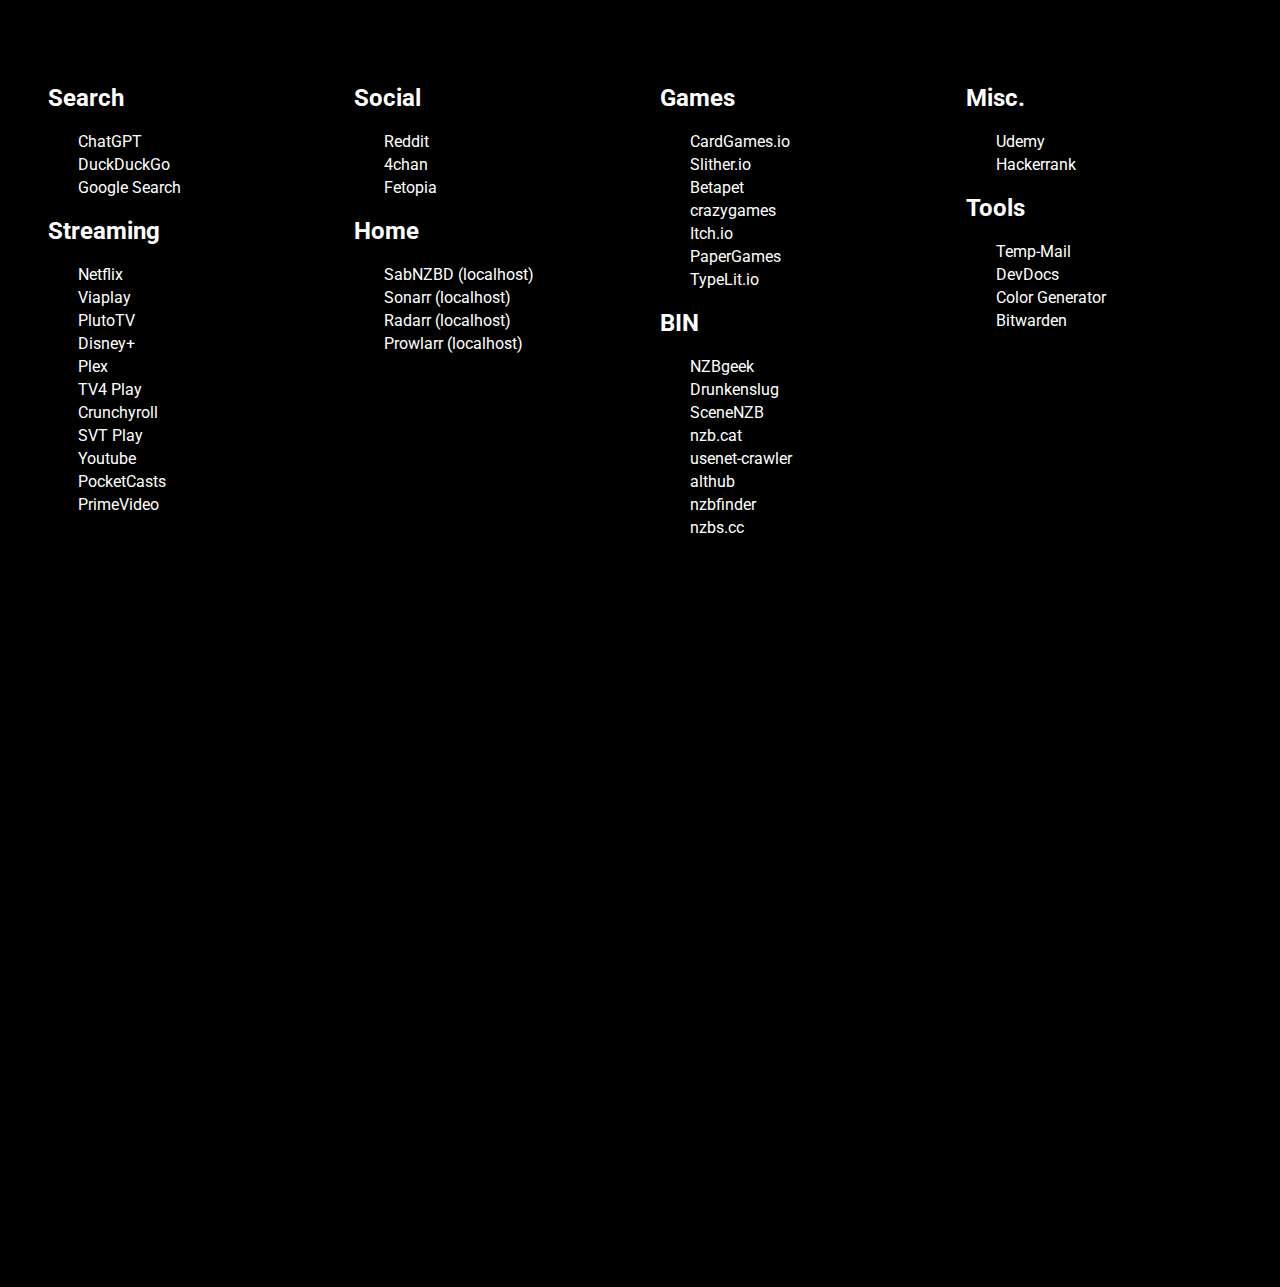
<file: index.html>
<!DOCTYPE html>
<html>
<head>
<title>Page Redirection</title>
<meta http-equiv="refresh" content="0; url=home.html">
</head>
<body>

<p>If you are not redirected automatically, follow this <a href="home.html">link</a>.</p>

</body>
</html>
</file>
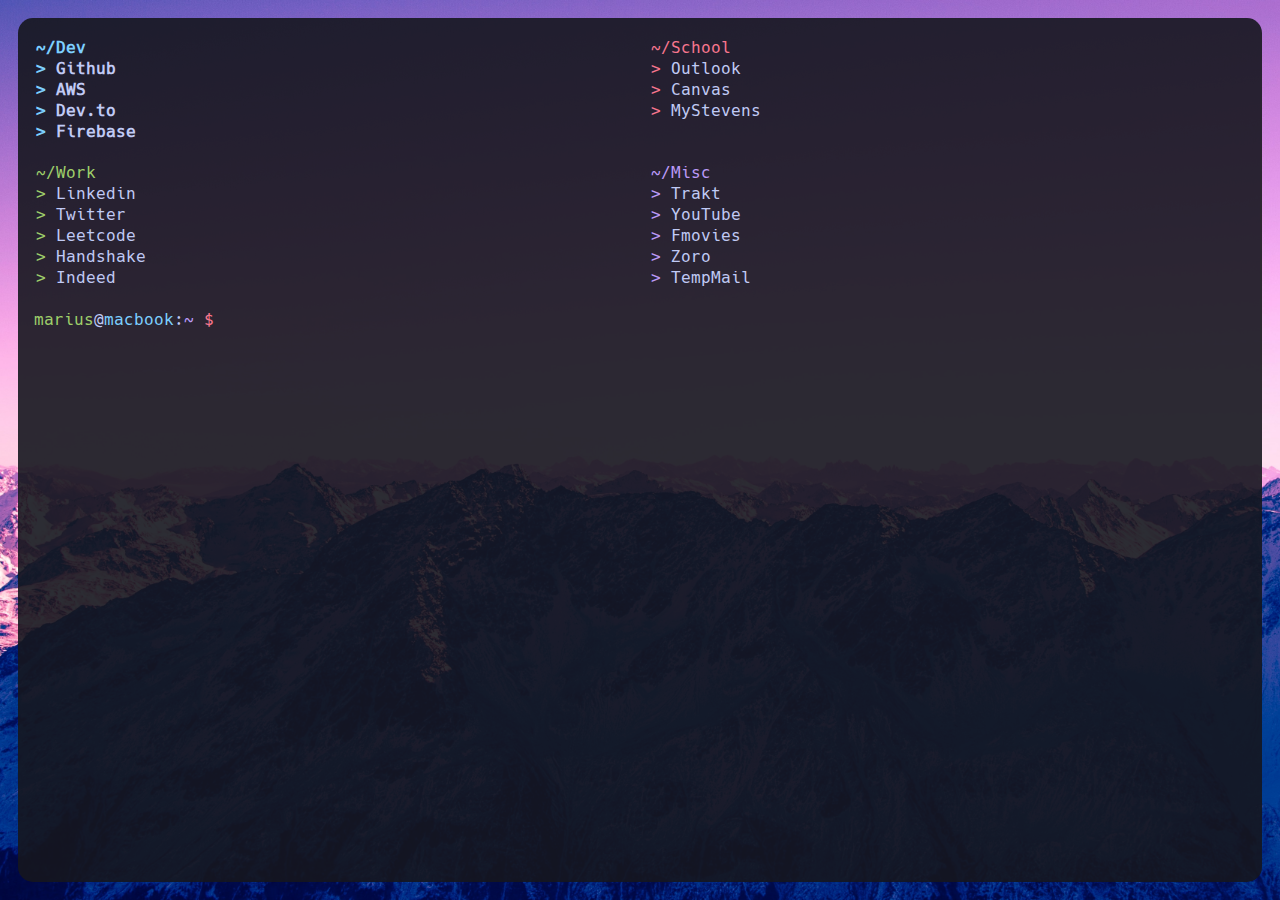
<file: two/index.html>
<!DOCTYPE html>
<html>
  <head>
    <title>~/</title>
    <link rel="shortcut icon" type="image/png" href="favicon.png" />
    <link rel="stylesheet" type="text/css" href="styles/main.css" />
  </head>
  <body id="body">
    <!-- <header class="status-bar"></header> -->
    <div class="pad-terminal">
      <div class="scrollable">
        <div id="terminal">
          <div id="output"></div>
          <div class="prompt">
            <span class="green">marius</span>
            <span>@</span>
            <span class="cyan">macbook</span>
            <span>:</span>
            <span class="purple">~</span>
            <span class="red">&nbsp;$&nbsp;</span>
            <input id="input" tabindex="1" autofocus />
          </div>
        </div>
      </div>
    </div>
    <script type="module" src="js/main.js" hidden></script>
  </body>
</html>
</file>
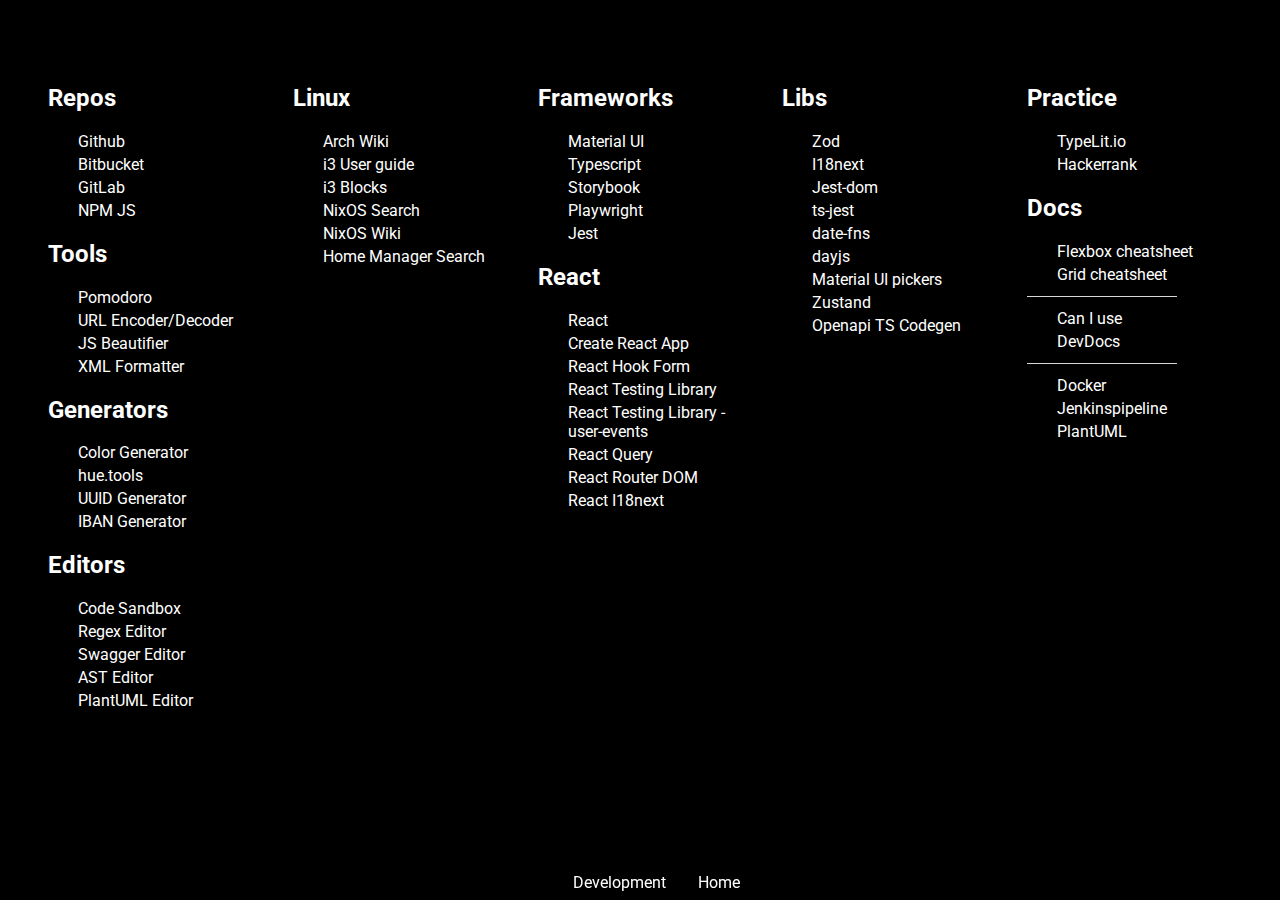
<file: development.html>
<html>
  <head>
    <title>Development</title>

    <link
      rel="apple-touch-icon"
      sizes="180x180"
      href="public/favicon/apple-touch-icon.png"
    />
    <link
      rel="icon"
      type="image/png"
      sizes="32x32"
      href="public/favicon/favicon-32x32.png"
    />
    <link
      rel="icon"
      type="image/png"
      sizes="16x16"
      href="public/favicon/favicon-16x16.png"
    />
    <link rel="manifest" href="public/favicon/site.webmanifest" />

    <link rel="stylesheet" type="text/css" href="css/styles.css" />

    <link
      rel="stylesheet"
      href="https://cdnjs.cloudflare.com/ajax/libs/font-awesome/6.4.0/css/all.min.css"
      integrity="sha512-iecdLmaskl7CVkqkXNQ/ZH/XLlvWZOJyj7Yy7tcenmpD1ypASozpmT/E0iPtmFIB46ZmdtAc9eNBvH0H/ZpiBw=="
      crossorigin="anonymous"
      referrerpolicy="no-referrer"
    />

    <meta name="viewport" content="width=device-width, initial-scale=1" />
  </head>
  <body>
    <div class="page">
      
      <div class="column">
        
        <div class="category">
          <h2>Repos</h2>
          <div class="rows">
             
            <div class="ico"><i class="fab fa-github"></i></div>
            <div class="lbl">
              <a href="https://github.com/">Github</a>
            </div>
              
            <div class="ico"><i class="fab fa-bitbucket"></i></div>
            <div class="lbl">
              <a href="https://bitbucket.org/">Bitbucket</a>
            </div>
              
            <div class="ico"><i class="fab fa-gitlab"></i></div>
            <div class="lbl">
              <a href="https://gitlab.com/">GitLab</a>
            </div>
              
            <div class="ico"><i class="fas fa-industry"></i></div>
            <div class="lbl">
              <a href="https://www.npmjs.com/">NPM JS</a>
            </div>
             
          </div>
        </div>
        
        <div class="category">
          <h2>Tools</h2>
          <div class="rows">
             
            <div class="ico"><i class="fas fa-apple-whole"></i></div>
            <div class="lbl">
              <a href="https://pomofocus.io/">Pomodoro</a>
            </div>
              
            <div class="ico"><i class="fas fa-wrench"></i></div>
            <div class="lbl">
              <a href="https://meyerweb.com/eric/tools/dencoder/">URL Encoder&#x2F;Decoder</a>
            </div>
              
            <div class="ico"><i class="fas fa-edit"></i></div>
            <div class="lbl">
              <a href="http://jsbeautifier.org">JS Beautifier</a>
            </div>
              
            <div class="ico"><i class="fas fa-edit"></i></div>
            <div class="lbl">
              <a href="http://www.webtoolkitonline.com/xml-formatter.html">XML Formatter</a>
            </div>
             
          </div>
        </div>
        
        <div class="category">
          <h2>Generators</h2>
          <div class="rows">
             
            <div class="ico"><i class="fas fa-eyedropper"></i></div>
            <div class="lbl">
              <a href="https://fffuel.co/pppalette/">Color Generator</a>
            </div>
              
            <div class="ico"><i class="fas fa-swatchbook"></i></div>
            <div class="lbl">
              <a href="https://hue.tools/modify">hue.tools</a>
            </div>
              
            <div class="ico"><i class="fas fa-wrench"></i></div>
            <div class="lbl">
              <a href="https://www.uuidgenerator.net/">UUID Generator</a>
            </div>
              
            <div class="ico"><i class="fas fa-money-check-alt"></i></div>
            <div class="lbl">
              <a href="http://randomiban.com/?country=Germany">IBAN Generator</a>
            </div>
             
          </div>
        </div>
        
        <div class="category">
          <h2>Editors</h2>
          <div class="rows">
             
            <div class="ico"><i class="fas fa-edit"></i></div>
            <div class="lbl">
              <a href="https://codesandbox.io/">Code Sandbox</a>
            </div>
              
            <div class="ico"><i class="fas fa-edit"></i></div>
            <div class="lbl">
              <a href="https://regexr.com/">Regex Editor</a>
            </div>
              
            <div class="ico"><i class="fas fa-edit"></i></div>
            <div class="lbl">
              <a href="https://editor.swagger.io/">Swagger Editor</a>
            </div>
              
            <div class="ico"><i class="fas fa-edit"></i></div>
            <div class="lbl">
              <a href="https://astexplorer.net/">AST Editor</a>
            </div>
              
            <div class="ico"><i class="fas fa-edit"></i></div>
            <div class="lbl">
              <a href="https://plantuml-editor.kkeisuke.com/">PlantUML Editor</a>
            </div>
             
          </div>
        </div>
        
      </div>
      
      <div class="column">
        
        <div class="category">
          <h2>Linux</h2>
          <div class="rows">
             
            <div class="ico"><i class="fab fa-linux"></i></div>
            <div class="lbl">
              <a href="https://wiki.archlinux.org/">Arch Wiki</a>
            </div>
              
            <div class="ico"><i class="fas fa-th-large"></i></div>
            <div class="lbl">
              <a href="https://i3wm.org/docs/userguide.html">i3 User guide</a>
            </div>
              
            <div class="ico"><i class="fas fa-th-large"></i></div>
            <div class="lbl">
              <a href="https://vivien.github.io/i3blocks/">i3 Blocks</a>
            </div>
              
            <div class="ico"><i class="fas fa-snowflake"></i></div>
            <div class="lbl">
              <a href="https://search.nixos.org/packages">NixOS Search</a>
            </div>
              
            <div class="ico"><i class="fas fa-snowflake"></i></div>
            <div class="lbl">
              <a href="https://nixos.wiki/wiki/Main_Page">NixOS Wiki</a>
            </div>
              
            <div class="ico"><i class="fas fa-snowflake"></i></div>
            <div class="lbl">
              <a href="https://mipmip.github.io/home-manager-option-search/">Home Manager Search</a>
            </div>
             
          </div>
        </div>
        
      </div>
      
      <div class="column">
        
        <div class="category">
          <h2>Frameworks</h2>
          <div class="rows">
             
            <div class="ico"><i class="fas fa-book"></i></div>
            <div class="lbl">
              <a href="https://material-ui.com/components/grid/">Material UI</a>
            </div>
              
            <div class="ico"><i class="fas fa-book"></i></div>
            <div class="lbl">
              <a href="https://www.typescriptlang.org/docs/handbook/2/everyday-types.html">Typescript</a>
            </div>
              
            <div class="ico"><i class="fas fa-book"></i></div>
            <div class="lbl">
              <a href="https://storybook.js.org/docs/react/get-started/introduction">Storybook</a>
            </div>
              
            <div class="ico"><i class="fas fa-book"></i></div>
            <div class="lbl">
              <a href="https://www.typescriptlang.org/docs/handbook/2/everyday-types.html">Playwright</a>
            </div>
              
            <div class="ico"><i class="fas fa-book"></i></div>
            <div class="lbl">
              <a href="https://jestjs.io/docs/en/getting-started">Jest</a>
            </div>
             
          </div>
        </div>
        
        <div class="category">
          <h2>React</h2>
          <div class="rows">
             
            <div class="ico"><i class="fas fa-book"></i></div>
            <div class="lbl">
              <a href="https://reactjs.org/docs/getting-started.html">React</a>
            </div>
              
            <div class="ico"><i class="fas fa-book"></i></div>
            <div class="lbl">
              <a href="https://create-react-app.dev/">Create React App</a>
            </div>
              
            <div class="ico"><i class="fas fa-book"></i></div>
            <div class="lbl">
              <a href="https://react-hook-form.com/get-started/#Quickstart">React Hook Form</a>
            </div>
              
            <div class="ico"><i class="fas fa-book"></i></div>
            <div class="lbl">
              <a href="https://testing-library.com/docs/react-testing-library/cheatsheet">React Testing Library</a>
            </div>
              
            <div class="ico"><i class="fas fa-book"></i></div>
            <div class="lbl">
              <a href="https://github.com/testing-library/user-event">React Testing Library - user-events</a>
            </div>
              
            <div class="ico"><i class="fas fa-book"></i></div>
            <div class="lbl">
              <a href="https://react-query.tanstack.com/quick-start">React Query</a>
            </div>
              
            <div class="ico"><i class="fas fa-book"></i></div>
            <div class="lbl">
              <a href="https://reactrouterdotcom.fly.dev/docs/en/v6/getting-started/overview">React Router DOM</a>
            </div>
              
            <div class="ico"><i class="fas fa-book"></i></div>
            <div class="lbl">
              <a href="https://react.i18next.com/">React I18next</a>
            </div>
             
          </div>
        </div>
        
      </div>
      
      <div class="column">
        
        <div class="category">
          <h2>Libs</h2>
          <div class="rows">
             
            <div class="ico"><i class="fas fa-book"></i></div>
            <div class="lbl">
              <a href="https://zod.dev/">Zod</a>
            </div>
              
            <div class="ico"><i class="fas fa-book"></i></div>
            <div class="lbl">
              <a href="https://www.i18next.com/overview/configuration-options">I18next</a>
            </div>
              
            <div class="ico"><i class="fas fa-book"></i></div>
            <div class="lbl">
              <a href="https://github.com/testing-library/jest-dom">Jest-dom</a>
            </div>
              
            <div class="ico"><i class="fas fa-book"></i></div>
            <div class="lbl">
              <a href="https://kulshekhar.github.io/ts-jest/user/test-helpers">ts-jest</a>
            </div>
              
            <div class="ico"><i class="fas fa-book"></i></div>
            <div class="lbl">
              <a href="https://date-fns.org/v2.22.1/docs/Getting-Started">date-fns</a>
            </div>
              
            <div class="ico"><i class="fas fa-book"></i></div>
            <div class="lbl">
              <a href="https://day.js.org/docs/en/installation/installation">dayjs</a>
            </div>
              
            <div class="ico"><i class="fas fa-book"></i></div>
            <div class="lbl">
              <a href="https://material-ui-pickers.dev/demo/datepicker">Material UI pickers</a>
            </div>
              
            <div class="ico"><i class="fas fa-book"></i></div>
            <div class="lbl">
              <a href="https://github.com/pmndrs/zustand">Zustand</a>
            </div>
              
            <div class="ico"><i class="fas fa-book"></i></div>
            <div class="lbl">
              <a href="https://github.com/ferdikoomen/openapi-typescript-codegen">Openapi TS Codegen</a>
            </div>
             
          </div>
        </div>
        
      </div>
      
      <div class="column">
        
        <div class="category">
          <h2>Practice</h2>
          <div class="rows">
             
            <div class="ico"><i class="fas fa-keyboard"></i></div>
            <div class="lbl">
              <a href="https://www.typelit.io">TypeLit.io</a>
            </div>
              
            <div class="ico"><i class="fab fa-hackerrank"></i></div>
            <div class="lbl">
              <a href="https://www.hackerrank.com/dashboard">Hackerrank</a>
            </div>
             
          </div>
        </div>
        
        <div class="category">
          <h2>Docs</h2>
          <div class="rows">
             
            <div class="ico"><i class="fas fa-question"></i></div>
            <div class="lbl">
              <a href="https://flexboxsheet.com/">Flexbox cheatsheet</a>
            </div>
              
            <div class="ico"><i class="fas fa-question"></i></div>
            <div class="lbl">
              <a href="https://grid.malven.co/">Grid cheatsheet</a>
            </div>
              
            <div class="separator"></div>
              
            <div class="ico"><i class="fas fa-wand-magic-sparkles"></i></div>
            <div class="lbl">
              <a href="https://caniuse.com/">Can I use</a>
            </div>
              
            <div class="ico"><i class="fas fa-code"></i></div>
            <div class="lbl">
              <a href="https://devdocs.io/">DevDocs</a>
            </div>
              
            <div class="separator"></div>
              
            <div class="ico"><i class="fas fa-book"></i></div>
            <div class="lbl">
              <a href="https://docs.docker.com/reference/">Docker</a>
            </div>
              
            <div class="ico"><i class="fas fa-book"></i></div>
            <div class="lbl">
              <a href="https://www.jenkins.io/doc/book/pipeline/syntax/">Jenkinspipeline</a>
            </div>
              
            <div class="ico"><i class="fas fa-book"></i></div>
            <div class="lbl">
              <a href="https://plantuml.com/">PlantUML</a>
            </div>
             
          </div>
        </div>
        
      </div>
      
    </div>
    <div class="navigation">
      
      <a href="development.html">Development</a>
      
      <a href="home.html">Home</a>
      
    </div>
  </body>
</html>
</file>
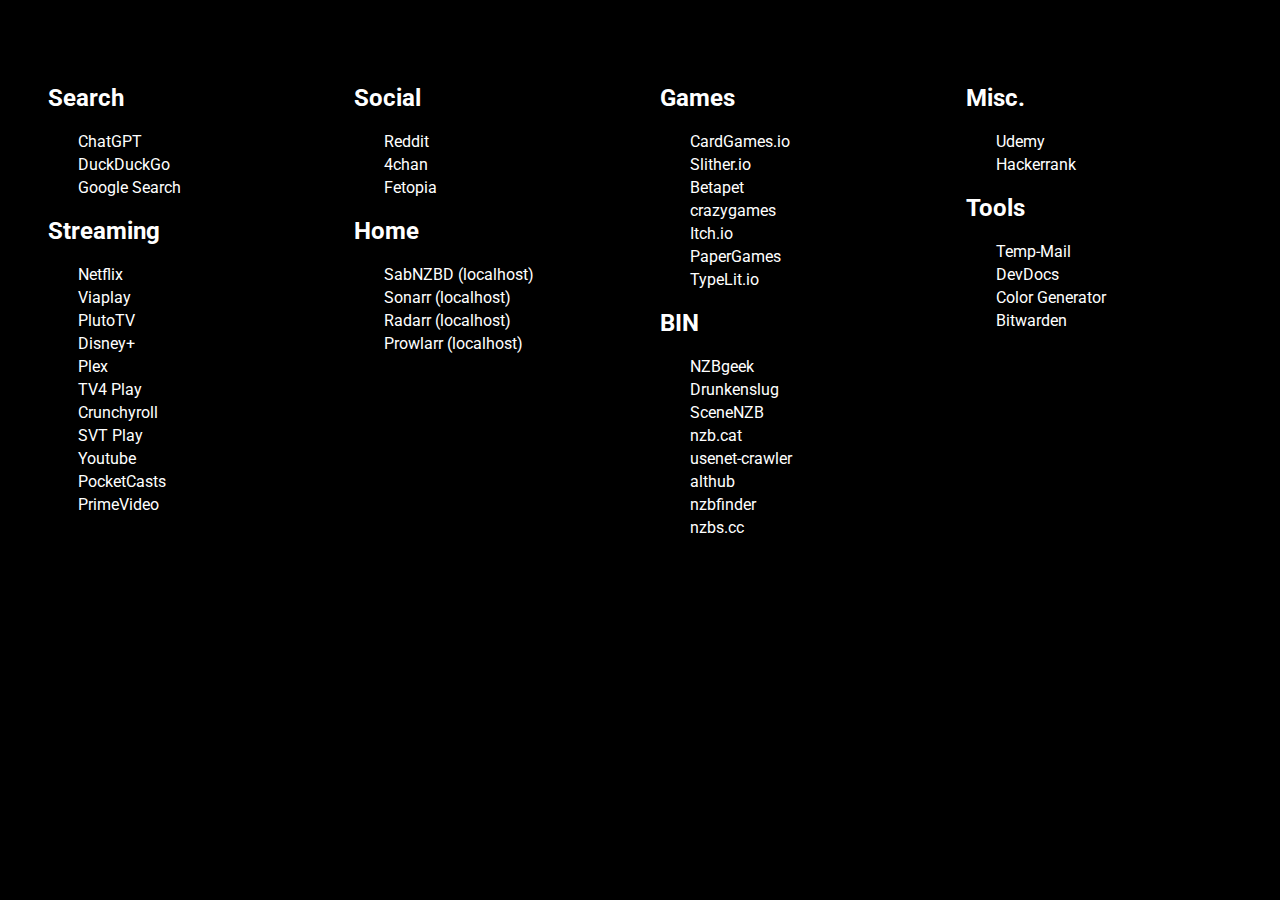
<file: home.html>
<html>
  <head>
    <title>Start</title>

    <link
      rel="apple-touch-icon"
      sizes="180x180"
      href="public/favicon/apple-touch-icon.png"
    />
    <link
      rel="icon"
      type="image/png"
      sizes="32x32"
      href="public/favicon/favicon-32x32.png"
    />
    <link
      rel="icon"
      type="image/png"
      sizes="16x16"
      href="public/favicon/favicon-16x16.png"
    />
    <link rel="manifest" href="public/favicon/site.webmanifest" />

    <link rel="stylesheet" type="text/css" href="css/styles.css" />

    <link
      rel="stylesheet"
      href="https://cdnjs.cloudflare.com/ajax/libs/font-awesome/6.4.0/css/all.min.css"
      integrity="sha512-iecdLmaskl7CVkqkXNQ/ZH/XLlvWZOJyj7Yy7tcenmpD1ypASozpmT/E0iPtmFIB46ZmdtAc9eNBvH0H/ZpiBw=="
      crossorigin="anonymous"
      referrerpolicy="no-referrer"
    />

    <meta name="viewport" content="width=device-width, initial-scale=1" />
  </head>
  <body>
    <div class="page">
      
      <div class="column">
        
        <div class="category">
          <h2>Search</h2>
          <div class="rows">
             
            <div class="ico"><i class="fa-solid fa-robot"></i></div>
            <div class="lbl">
              <a href="https://chat.openai.com/">ChatGPT</a>
            </div>
              
            <div class="ico"><i class="fa-solid fa-magnifying-glass"></i></div>
            <div class="lbl">
              <a href="https://duckduckgo.com/">DuckDuckGo</a>
            </div>
              
            <div class="ico"><i class="fa-solid fa-magnifying-glass"></i></div>
            <div class="lbl">
              <a href="https://www.google.com/">Google Search</a>
            </div>
             
          </div>
        </div>
        
        <div class="category">
          <h2>Streaming</h2>
          <div class="rows">
             
            <div class="ico"><i class="fa-solid fa-film"></i></div>
            <div class="lbl">
              <a href="https://www.netflix.com/browse">Netflix</a>
            </div>
              
            <div class="ico"><i class="fa-solid fa-film"></i></div>
            <div class="lbl">
              <a href="https://viaplay.se/">Viaplay</a>
            </div>
              
            <div class="ico"><i class="fa-solid fa-film"></i></div>
            <div class="lbl">
              <a href="https://pluto.tv/">PlutoTV</a>
            </div>
              
            <div class="ico"><i class="fa-solid fa-film"></i></div>
            <div class="lbl">
              <a href="https://www.disneyplus.com">Disney+</a>
            </div>
              
            <div class="ico"><i class="fa-solid fa-film"></i></div>
            <div class="lbl">
              <a href="https://app.plex.tv/desktop/#!/">Plex</a>
            </div>
              
            <div class="ico"><i class="fa-solid fa-film"></i></div>
            <div class="lbl">
              <a href="https://www.tv4play.se">TV4 Play</a>
            </div>
                          
            <div class="ico"><i class="fa-solid fa-film"></i></div>
            <div class="lbl">
              <a href="https://www.crunchyroll.com">Crunchyroll</a>
            </div>
                    
            <div class="ico"><i class="fa-solid fa-film"></i></div>
            <div class="lbl">
              <a href="https://www.svtplay.se">SVT Play</a>
            </div>
                           
            <div class="ico"><i class="fa-solid fa-film"></i></div>
            <div class="lbl">
              <a href="https://www.youtube.com">Youtube</a>
            </div>
                           
            <div class="ico"><i class="fa-solid fa-film"></i></div>
            <div class="lbl">
              <a href="https://play.pocketcasts.com">PocketCasts</a>
            </div>

            <div class="ico"><i class="fa-solid fa-film"></i></div>
            <div class="lbl">
              <a href="https://www.primevideo.com/">PrimeVideo</a>
            </div>  
          </div>
        </div>
        
      </div>
      
      <div class="column">
        
        <div class="category">
          <h2>Social</h2>
          <div class="rows">
             
            <div class="ico"><i class="fa-brands fa-reddit"></i></div>
            <div class="lbl">
              <a href="https://www.reddit.com">Reddit</a>
            </div>
              
            <div class="ico"><i class="fa-solid fa-clover"></i></div>
            <div class="lbl">
              <a href="https://4chan.org">4chan</a>
            </div>
              
            <div class="ico"><i class="fa-solid fa-baseball-bat-ball"></i></div>
            <div class="lbl">
              <a href="https://www.fetopia.com">Fetopia</a>
            </div>
             
          </div>
        </div>
        
        <div class="category">
          <h2>Home</h2>
          <div class="rows">
             
            <div class="ico"><i class="fa-regular fa-file-zipper"></i></div>
            <div class="lbl">
              <a href="https://localhost:8080/">SabNZBD (localhost)</a>
            </div>
              
            <div class="ico"><i class="fa-regular fa-file-zipper"></i></div>
            <div class="lbl">
              <a href="http://localhost:8989/calendar">Sonarr (localhost)</a>
            </div>
              
            <div class="ico"><i class="fa-regular fa-file-zipper"></i></div>
            <div class="lbl">
              <a href="http://localhost:7878/calendar">Radarr (localhost)</a>
            </div>

            <div class="ico"><i class="fa-regular fa-file-zipper"></i></div>
            <div class="lbl">
              <a href="http://localhost:9696/">Prowlarr (localhost)</a>
            </div>             
             
          </div>
        </div>
        
      </div>
      
      <div class="column">
        
        <div class="category">
          <h2>Games</h2>
          <div class="rows">
             
            <div class="ico"><i class="fa-solid fa-dice"></i></div>
            <div class="lbl">
              <a href="https://cardgames.io/">CardGames.io</a>
            </div>
              
            <div class="ico"><i class="fa-solid fa-worm"></i></div>
            <div class="lbl">
              <a href="http://slither.io/">Slither.io</a>
            </div>
                           
            <div class="ico"><i class="fa-solid fa-b"></i></div>
            <div class="lbl">
              <a href="https://www.betapet.se/startpage_se/">Betapet</a>
            </div>
                                        
            <div class="ico"><i class="fa-solid fa-c"></i></div>
            <div class="lbl">
              <a href="https://www.crazygames.com/">crazygames</a>
            </div>
                                        
            <div class="ico"><i class="fa-solid fa-i"></i></div>
            <div class="lbl">
              <a href="https://itch.io/games/genre-strategy/html5/platform-web">Itch.io</a>
            </div>
                                        
            <div class="ico"><i class="fa-solid fa-p"></i></div>
            <div class="lbl">
              <a href="https://papergames.io/en/">PaperGames</a>
            </div>

            <div class="ico"><i class="fas fa-keyboard"></i></div>
            <div class="lbl">
              <a href="https://www.typelit.io">TypeLit.io</a>
            </div>
          </div>
        </div>
        
        <div class="category">
          <h2>BIN</h2>
          <div class="rows">
             
            <div class="ico"><i class="fa-solid fa-n"></i></div>
            <div class="lbl">
              <a href="https://nzbgeek.info">NZBgeek</a>
            </div>
               
            <div class="ico"><i class="fa-solid fa-d"></i></div>
            <div class="lbl">
              <a href="https://drunkenslug.com/">Drunkenslug</a>
            </div>
                          
            <div class="ico"><i class="fa-solid fa-s"></i></div>
            <div class="lbl">
              <a href="https://scenenzbs.com/">SceneNZB</a>
            </div>

            <div class="ico"><i class="fa-solid fa-n"></i></div>
            <div class="lbl">
              <a href="https://nzb.cat/index.php">nzb.cat</a>
            </div>
                          
            <div class="ico"><i class="fa-solid fa-u"></i></div>
            <div class="lbl">
              <a href="https://www.usenet-crawler.com">usenet-crawler</a>
            </div>
                          
            <div class="ico"><i class="fa-solid fa-a"></i></div>
            <div class="lbl">
              <a href="https://althub.co.za/">althub</a>
            </div>

            <div class="ico"><i class="fa-solid fa-n"></i></div>
            <div class="lbl">
              <a href="https://nzbfinder.ws/">nzbfinder</a>
            </div>  

            <div class="ico"><i class="fa-solid fa-n"></i></div>
            <div class="lbl">
              <a href="https://nzbs.cc">nzbs.cc</a>
            </div>                  
          </div>
        </div>
             
       
      </div>
    <div class="column">
      <div class="category">
        <h2>Misc.</h2>
        <div class="rows">
           
          <div class="ico"><i class="fa-solid fa-book"></i></div>
          <div class="lbl">
            <a href="https://www.udemy.com/home/my-courses/learning/">Udemy</a>
          </div>

          <div class="ico"><i class="fab fa-hackerrank"></i></div>
          <div class="lbl">
            <a href="https://www.hackerrank.com/dashboard">Hackerrank</a>
          </div>
    </div>
    <h2>Tools</h2>
    <div class="rows">
       
      <div class="ico"><i class="fa-solid fa-envelope"></i></div>
      <div class="lbl">
        <a href="https://temp-mail.org/en/">Temp-Mail</a>
      </div>

      <div class="ico"><i class="fas fa-code"></i></div>
      <div class="lbl">
        <a href="https://devdocs.io/">DevDocs</a>
      </div>

      <div class="ico"><i class="fas fa-eyedropper"></i></div>
      <div class="lbl">
        <a href="https://fffuel.co/pppalette/">Color Generator</a>
      </div>

      <div class="ico"><i class="fa-solid fa-lock"></i></div>
      <div class="lbl">
        <a href="https://vault.bitwarden.com/#/login">Bitwarden</a>
      </div>

</div>
    </div>
    <div class="navigation">
      
      <!--<a href="development.html">Development</a>
      
      <a href="home.html">Home</a>-->
      
    </div>
  </body>
</html>
</file>
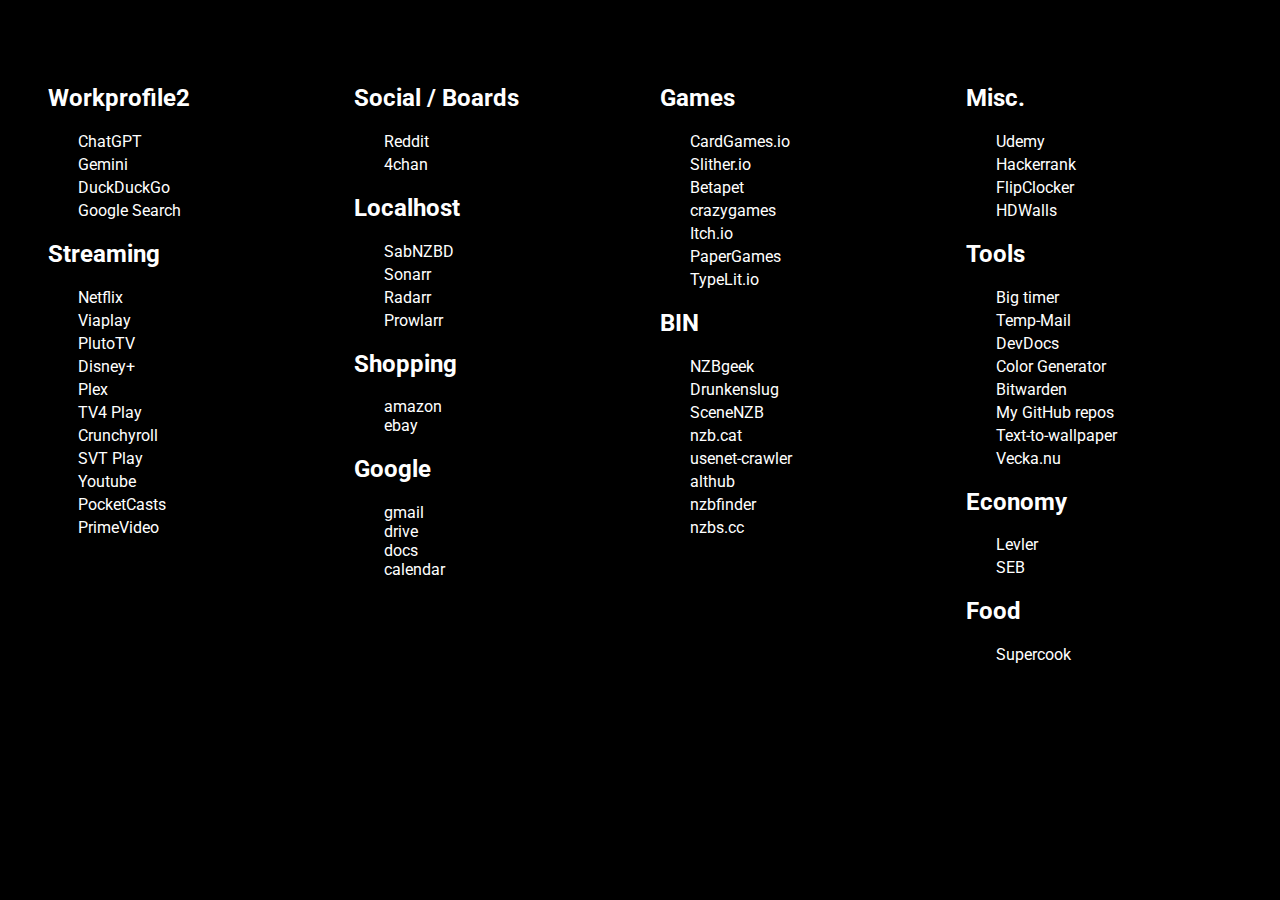
<file: work.html>
<html>
  <head>
    <title>Start somewhere...</title>

    <link
      rel="apple-touch-icon"
      sizes="180x180"
      href="public/favicon/apple-touch-icon.png"
    />
    <link
      rel="icon"
      type="image/png"
      sizes="32x32"
      href="public/favicon/favicon-32x32.png"
    />
    <link
      rel="icon"
      type="image/png"
      sizes="16x16"
      href="public/favicon/favicon-16x16.png"
    />
    <link rel="manifest" href="public/favicon/site.webmanifest" />

    <link rel="stylesheet" type="text/css" href="css/styles.css" />

    <link
      rel="stylesheet"
      href="https://cdnjs.cloudflare.com/ajax/libs/font-awesome/6.4.0/css/all.min.css"
      integrity="sha512-iecdLmaskl7CVkqkXNQ/ZH/XLlvWZOJyj7Yy7tcenmpD1ypASozpmT/E0iPtmFIB46ZmdtAc9eNBvH0H/ZpiBw=="
      crossorigin="anonymous"
      referrerpolicy="no-referrer"
    />

    <meta name="viewport" content="width=device-width, initial-scale=1" />
  </head>
  <body>
    <div class="page">
      
      <div class="column">
        
        <div class="category">
          <h2>Workprofile2</h2>
          <div class="rows">
             
            <div class="ico"><i class="fa-solid fa-robot"></i></div>
            <div class="lbl">
              <a href="https://chat.openai.com/">ChatGPT</a>
            </div>
            
            <div class="ico"><i class="fa-solid fa-robot"></i></div>
            <div class="lbl">
              <a href="https://gemini.google.com/">Gemini</a>
            </div>

            <div class="ico"><i class="fa-solid fa-magnifying-glass"></i></div>
            <div class="lbl">
              <a href="https://duckduckgo.com/">DuckDuckGo</a>
            </div>
              
            <div class="ico"><i class="fa-solid fa-magnifying-glass"></i></div>
            <div class="lbl">
              <a href="https://www.google.com/">Google Search</a>
            </div>
             
          </div>
        </div>
        
        <div class="category">
          <h2>Streaming</h2>
          <div class="rows">
             
            <div class="ico"><i class="fa-solid fa-film"></i></div>
            <div class="lbl">
              <a href="https://www.netflix.com/browse">Netflix</a>
            </div>
              
            <div class="ico"><i class="fa-solid fa-film"></i></div>
            <div class="lbl">
              <a href="https://viaplay.se/">Viaplay</a>
            </div>
              
            <div class="ico"><i class="fa-solid fa-film"></i></div>
            <div class="lbl">
              <a href="https://pluto.tv/">PlutoTV</a>
            </div>
              
            <div class="ico"><i class="fa-solid fa-film"></i></div>
            <div class="lbl">
              <a href="https://www.disneyplus.com">Disney+</a>
            </div>
              
            <div class="ico"><i class="fa-solid fa-film"></i></div>
            <div class="lbl">
              <a href="https://app.plex.tv/desktop/#!/">Plex</a>
            </div>
              
            <div class="ico"><i class="fa-solid fa-film"></i></div>
            <div class="lbl">
              <a href="https://www.tv4play.se">TV4 Play</a>
            </div>
                          
            <div class="ico"><i class="fa-solid fa-film"></i></div>
            <div class="lbl">
              <a href="https://www.crunchyroll.com">Crunchyroll</a>
            </div>
                    
            <div class="ico"><i class="fa-solid fa-film"></i></div>
            <div class="lbl">
              <a href="https://www.svtplay.se">SVT Play</a>
            </div>
                           
            <div class="ico"><i class="fa-solid fa-film"></i></div>
            <div class="lbl">
              <a href="https://www.youtube.com">Youtube</a>
            </div>
                           
            <div class="ico"><i class="fa-solid fa-film"></i></div>
            <div class="lbl">
              <a href="https://play.pocketcasts.com">PocketCasts</a>
            </div>

            <div class="ico"><i class="fa-brands fa-amazon"></i></div>
            <div class="lbl">
              <a href="https://www.primevideo.com/">PrimeVideo</a>
            </div>  
          </div>
        </div>
        
      </div>
      
      <div class="column">
        
        <div class="category">
          <h2>Social / Boards</h2>
          <div class="rows">
             
            <div class="ico"><i class="fa-brands fa-reddit"></i></div>
            <div class="lbl">
              <a href="https://www.reddit.com">Reddit</a>
            </div>
              
            <div class="ico"><i class="fa-solid fa-clover"></i></div>
            <div class="lbl">
              <a href="https://4chan.org">4chan</a>
            </div>
          </div>
        </div>
        
        <div class="category">
          <h2>Localhost</h2>
          <div class="rows">
             
            <div class="ico"><i class="fa-regular fa-file-zipper"></i></div>
            <div class="lbl">
              <a href="https://localhost:8080/">SabNZBD</a>
            </div>
              
            <div class="ico"><i class="fa-regular fa-file-zipper"></i></div>
            <div class="lbl">
              <a href="http://localhost:8989/calendar">Sonarr</a>
            </div>
              
            <div class="ico"><i class="fa-regular fa-file-zipper"></i></div>
            <div class="lbl">
              <a href="http://localhost:7878/calendar">Radarr</a>
            </div>

            <div class="ico"><i class="fa-regular fa-file-zipper"></i></div>
            <div class="lbl">
              <a href="http://localhost:9696/">Prowlarr</a>
            </div>             
             
          </div>
        </div>
        <div class="category">
          <h2>Shopping</h2>
          <div class="rows"> 
            <div class="ico"><i class="fa-brands fa-amazon"></i></div>
            <div class="lbl">
              <a href="https://www.amazon.se/">amazon</a>
            </div>
            
          </div>
          <div class="rows"> 
            <div class="ico"><i class="fa-brands fa-ebay"></i></div>
            <div class="lbl">
              <a href="https://www.ebay.com/">ebay</a>
            </div>
            
          </div>
        </div>
        <div class="category">
          <h2>Google</h2>
          <div class="rows"> 
            <div class="ico"><i class="fa-brands fa-google"></i></div>
            <div class="lbl">
              <a href="https://www.gmail.com">gmail</a>
            </div>
            
          </div>
          <div class="rows"> 
            <div class="ico"><i class="fa-brands fa-google-drive"></i></div>
            <div class="lbl">
              <a href="https://drive.google.com">drive</a>
            </div>
            
          </div>
          <div class="rows"> 
            <div class="ico"><i class="fa-brands fa-google"></i></div>
            <div class="lbl">
              <a href="https://docs.google.com">docs</a>
            </div>
            
          </div>
          <div class="rows"> 
            <div class="ico"><i class="fa-brands fa-google"></i></div>
            <div class="lbl">
              <a href="https://calendar.google.com">calendar</a>
            </div>
            
          </div>
        </div>
      </div>
      
      <div class="column">
        
        <div class="category">
          <h2>Games</h2>
          <div class="rows">
             
            <div class="ico"><i class="fa-solid fa-dice"></i></div>
            <div class="lbl">
              <a href="https://cardgames.io/">CardGames.io</a>
            </div>
              
            <div class="ico"><i class="fa-solid fa-worm"></i></div>
            <div class="lbl">
              <a href="http://slither.io/">Slither.io</a>
            </div>
                           
            <div class="ico"><i class="fa-solid fa-b"></i></div>
            <div class="lbl">
              <a href="https://www.betapet.se/startpage_se/">Betapet</a>
            </div>
                                        
            <div class="ico"><i class="fa-solid fa-c"></i></div>
            <div class="lbl">
              <a href="https://www.crazygames.com/">crazygames</a>
            </div>
                                        
            <div class="ico"><i class="fa-solid fa-i"></i></div>
            <div class="lbl">
              <a href="https://itch.io/games/genre-strategy/html5/platform-web">Itch.io</a>
            </div>
                                        
            <div class="ico"><i class="fa-solid fa-p"></i></div>
            <div class="lbl">
              <a href="https://papergames.io/en/">PaperGames</a>
            </div>

            <div class="ico"><i class="fas fa-keyboard"></i></div>
            <div class="lbl">
              <a href="https://www.typelit.io">TypeLit.io</a>
            </div>
          </div>
        </div>
        
        <div class="category">
          <h2>BIN</h2>
          <div class="rows">
             
            <div class="ico"><i class="fa-solid fa-n"></i></div>
            <div class="lbl">
              <a href="https://nzbgeek.info">NZBgeek</a>
            </div>
               
            <div class="ico"><i class="fa-solid fa-d"></i></div>
            <div class="lbl">
              <a href="https://drunkenslug.com/">Drunkenslug</a>
            </div>
                          
            <div class="ico"><i class="fa-solid fa-s"></i></div>
            <div class="lbl">
              <a href="https://scenenzbs.com/">SceneNZB</a>
            </div>

            <div class="ico"><i class="fa-solid fa-n"></i></div>
            <div class="lbl">
              <a href="https://nzb.cat/index.php">nzb.cat</a>
            </div>
                          
            <div class="ico"><i class="fa-solid fa-u"></i></div>
            <div class="lbl">
              <a href="https://www.usenet-crawler.com">usenet-crawler</a>
            </div>
                          
            <div class="ico"><i class="fa-solid fa-a"></i></div>
            <div class="lbl">
              <a href="https://althub.co.za/">althub</a>
            </div>

            <div class="ico"><i class="fa-solid fa-n"></i></div>
            <div class="lbl">
              <a href="https://nzbfinder.ws/">nzbfinder</a>
            </div>  

            <div class="ico"><i class="fa-solid fa-n"></i></div>
            <div class="lbl">
              <a href="https://nzbs.cc">nzbs.cc</a>
            </div>                  
          </div>
        </div>
             
       
      </div>
    <div class="column">
      <div class="category">
        <h2>Misc.</h2>
        <div class="rows">
          
          <div class="ico"><i class="fa-solid fa-book"></i></div>
          <div class="lbl">
            <a href="https://www.udemy.com/home/my-courses/learning/">Udemy</a>
          </div>

          <div class="ico"><i class="fab fa-hackerrank"></i></div>
          <div class="lbl">
            <a href="https://www.hackerrank.com/dashboard">Hackerrank</a>
          </div>

          <div class="ico"><i class="fa-solid fa-clock"></i></div>
          <div class="lbl">
            <a href="https://flipclocker.com/">FlipClocker</a>
          </div>

          <div class="ico"><i class="fa-solid fa-h"></i></div>
          <div class="lbl">
            <a href="https://hdqwalls.com">HDWalls</a>
          </div>
    </div>
    <h2>Tools</h2>
    <div class="rows">
            <div class="ico"><i class="fa-solid fa-clock"></i></div>
      <div class="lbl">
        <a href="https://bigtimer.net/?minutes=10&repeat=false">Big timer</a>
      </div>
      
      <div class="ico"><i class="fa-solid fa-envelope"></i></div>
      <div class="lbl">
        <a href="https://temp-mail.org/en/">Temp-Mail</a>
      </div>

      <div class="ico"><i class="fas fa-code"></i></div>
      <div class="lbl">
        <a href="https://devdocs.io/">DevDocs</a>
      </div>

      <div class="ico"><i class="fas fa-eyedropper"></i></div>
      <div class="lbl">
        <a href="https://fffuel.co/pppalette/">Color Generator</a>
      </div>

      <div class="ico"><i class="fa-solid fa-lock"></i></div>
      <div class="lbl">
        <a href="https://vault.bitwarden.com/#/login">Bitwarden</a>
      </div>

      <div class="ico"><i class="fa-brands fa-github"></i></div>
      <div class="lbl">
        <a href="https://github.com/uraxxx/">My GitHub repos</a>
      </div>

      <div class="ico"><i class="fa-solid fa-t"></i></div>
      <div class="lbl">
        <a href="https://www.texttowallpaper.com/">Text-to-wallpaper</a>
      </div>

        <div class="ico"><i class="fa-solid fa-v"></i></div>
      <div class="lbl">
        <a href="https://vecka.nu/">Vecka.nu</a>
      </div>
</div>
<h2>Economy</h2>
<div class="rows">
   
  <div class="ico"><i class="fa-solid fa-money-bill"></i></div>
  <div class="lbl">
    <a href="https://levler.se/app/my-economy/tabs/overview">Levler</a>
  </div>

  <div class="ico"><i class="fa-solid fa-money-bill"></i></div>
  <div class="lbl">
    <a href="https://seb.se">SEB</a>
  </div>

</div>

<h2>Food</h2>
<div class="rows">
   
  <div class="ico"><i class="fa-solid fa-utensils"></i></div>
  <div class="lbl">
    <a href="https://www.supercook.com/#/desktop">Supercook</a>
  </div>

</div>
    </div>
    <div class="navigation">
      
      <a href="work.html">Work</a>
      
      <a href="home.html">Home</a>
      
    </div>
  </body>
</html>
</file>
<file: two/styles/main.css>
@font-face {
  font-family: "Hack";
  src: local("Hack Regular"), url("ttf/Hack-Regular.ttf");
}

:root {
  --bg: #1a1b26;
  --fg: #c0caf5;
  --black: #15161e;
  --red: #f7768e;
  --green: #9ece6a;
  --yellow: #e0af68;
  --blue: #7aa2f7;
  --purple: #bb9af7;
  --cyan: #7dcfff;
  --light-gray: #a9b1d6;
  --gray: #414868;
}

html {
  font-family: "Hack", monospace;
  text-align: center;
  color: var(--fg);
  background-color: var(--gray);
  /* background-size: cover; */
  /* background-position: center; */
}

html,
body {
  margin: 0;
  padding: 0;
  height: 100vh;
  overflow: hidden;
}

.status-bar {
  font-size: x-small;
  height: 3vh;
  padding: 0;
  margin-bottom: 1vh;
}

.shortcuts-container {
  display: grid;
  grid-template-columns: repeat(2, 1fr);
  grid-template-rows: auto 1fr;
  grid-gap: 2vh;
}

.shortcuts {
  width: fit-content;
  margin: 0 0;
  padding: 0;
}

.shortcuts:first-child {
  font-weight: 900;
}

.shortcut {
  text-decoration: none;
  color: var(--fg);
}

.shortcut:hover {
  font-weight: bolder;
  text-decoration: underline;
}

.pad-terminal {
  padding-top: 2vh;
  padding-left: 2vh;
  padding-right: 2vh;
  height: 96vh;
}

.scrollable {
  height: 96vh;
  overflow: auto;
  box-sizing: border-box;
}

#terminal {
  min-height: 100%;
  /* line-height: 0.5rem; */
  box-sizing: border-box;
  padding: 1rem;
  background-color: rgba(21, 22, 30, 0.9);
  border: 1px hidden var(--fg);
  border-radius: 15px;
  text-align: left;
}

#terminal p {
  margin: 2px;
}

.prompt {
  display: flex;
}

.green {
  color: var(--green);
}

.cyan {
  color: var(--cyan);
}

.purple {
  color: var(--purple);
}

.red {
  color: var(--red);
}

.yellow {
  color: var(--yellow);
}

.blue {
  color: var(--blue);
}

.light-gray {
  color: var(--light-gray);
}

.gray {
  color: var(--gray);
}

.black {
  color: var(--black);
}

#input {
  width: 100%;
  outline: none;
  background-color: transparent;
  font: inherit;
  border: none;
  color: inherit;
}
</file>
<file: css/styles.css>
@import "https://fonts.googleapis.com/css2?family=Roboto";
/* Default Light by Chris Kempson (http://chriskempson.com) */
html, body {
  font-family: "Roboto";
  background-color: #000000;
  color: #ffffff;
}

a {
  text-decoration: none;
  color: #ffffff;
}

h2 {
  color: #ffffff;
}

body {
  margin-top: 5%;
}

.page {
  max-width: 1600px;
  display: grid;
  grid-template-columns: repeat(auto-fit, minmax(200px, 1fr));
  grid-column-gap: 40px;
  grid-row-gap: 40px;
  margin: 0 auto;
  padding-left: 40px;
  padding-right: 40px;
  padding-bottom: 40px;
}

.category .rows {
  display: grid;
  grid-row-gap: 4px;
  grid-template-columns: 30px auto;
}
.category .rows .separator {
  border-top: 1px solid #d8d8d8;
  margin-top: 8px;
  margin-bottom: 8px;
  grid-column: 1/span 2;
  max-width: 150px;
}

.navigation {
  position: fixed;
  bottom: 0;
  padding: 8px;
  width: 100%;
  display: flex;
  gap: 32px;
  justify-content: center;
}
</file>
